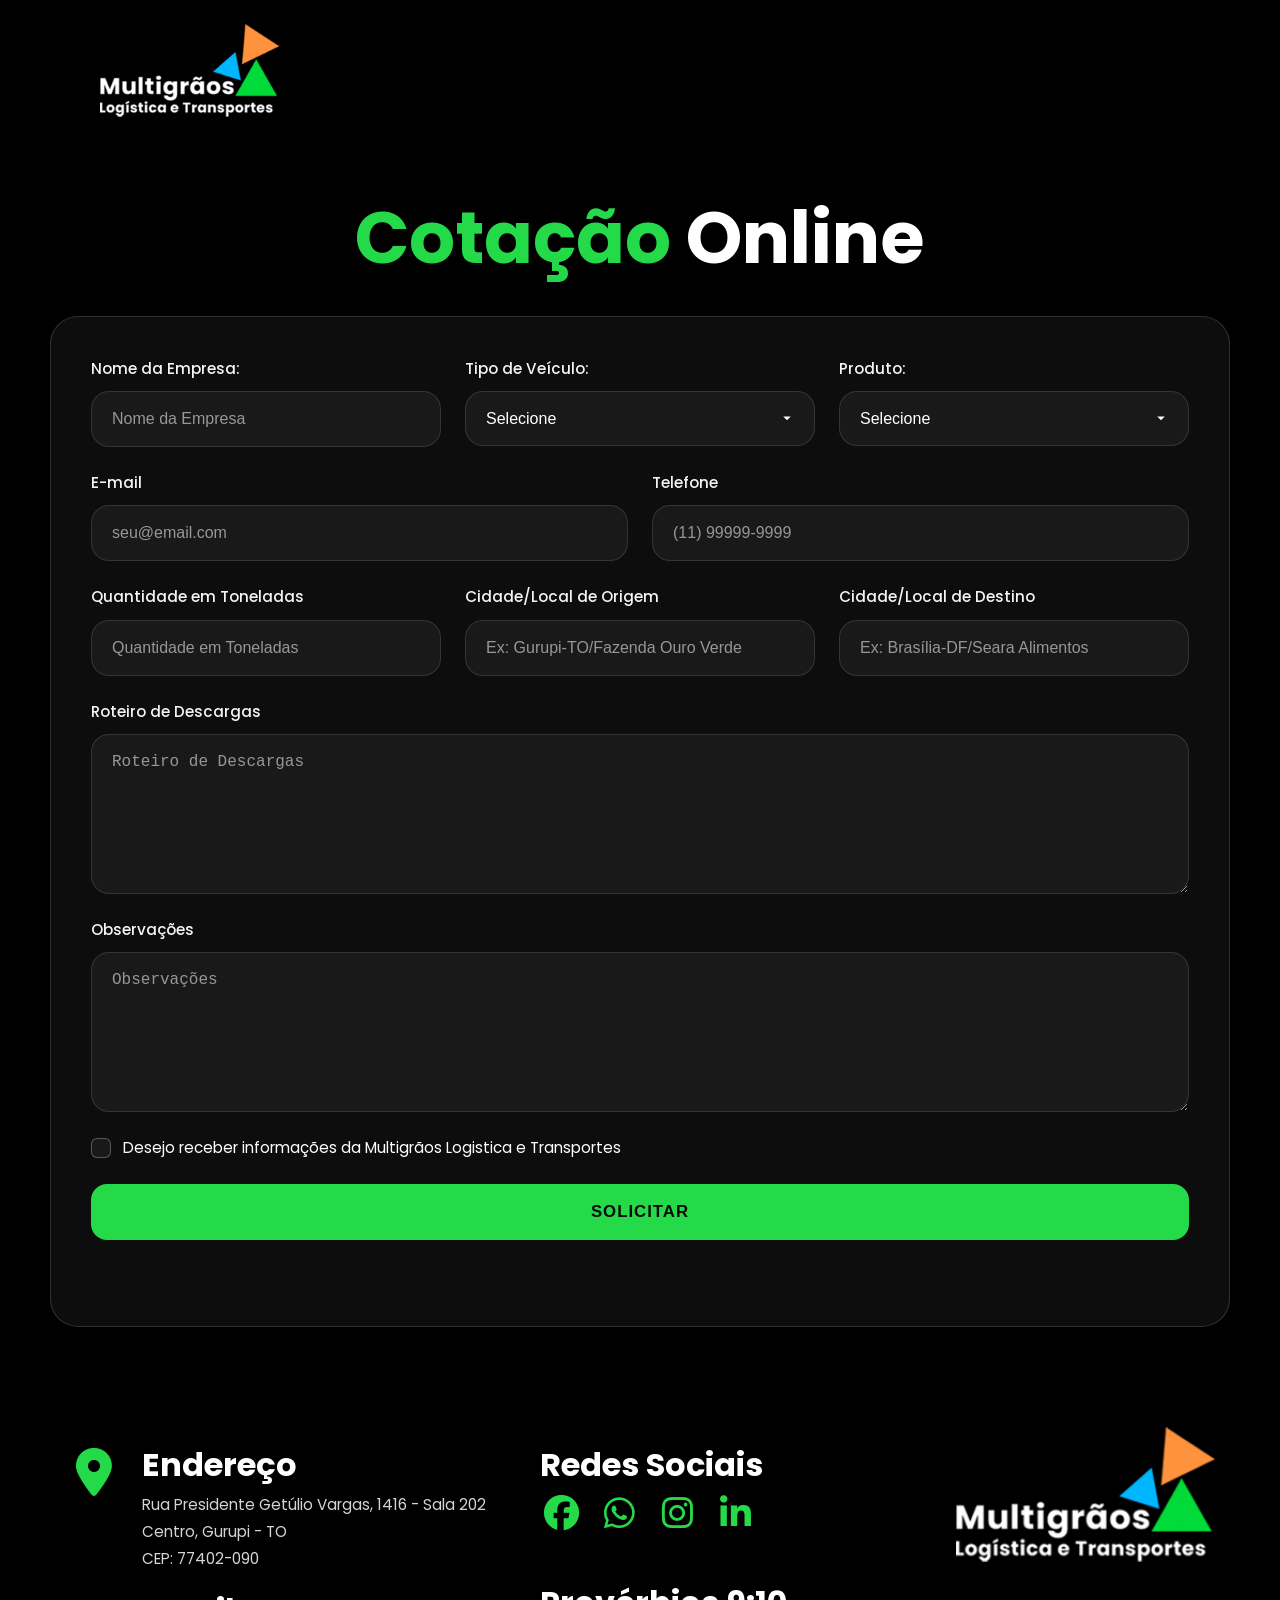
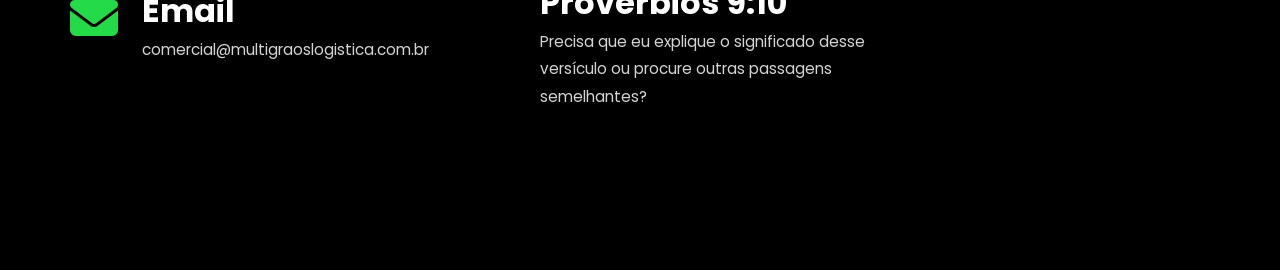
<file: cotacao-online.html>
<!DOCTYPE html>
<html lang="pt-BR">
<head>
    <meta charset="UTF-8">
    <meta name="viewport" content="width=device-width, initial-scale=1.0">
    <link rel="stylesheet" href="style.css">
    <link href="https://fonts.googleapis.com/css2?family=Poppins:wght@300;400;500;600;700;800&display=swap" rel="stylesheet">
    <link href="https://fonts.googleapis.com/css2?family=Montserrat:wght@300;400;500;600;700;800;900&display=swap" rel="stylesheet">
    <link rel="stylesheet" href="https://cdnjs.cloudflare.com/ajax/libs/font-awesome/6.4.0/css/all.min.css">
    <script src="script.js" defer></script>
    <title>Multigrãos - Logística e Transportes</title>
</head>
<body class="cotacao-page">
    <a href="index.html" class="cotacao-logo-link" aria-label="Voltar à página inicial">
        <img src="assets/log-multigraos.png" alt="Logo Multigrãos">
    </a>
    <main class="cotacao-container">
        <section class="cotacao-header">
            <h1><span>Cotação</span> Online</h1>
        </section>

        <form id="cotacao-form" class="cotacao-form" action="#" method="POST" novalidate>
            <div class="form-row three-cols">
                <div class="form-field">
                    <label for="empresa">Nome da Empresa:</label>
                    <input type="text" id="empresa" name="empresa" placeholder="Nome da Empresa">
                </div>

                <div class="form-field">
                    <label for="veiculo">Tipo de Veículo:</label>
                    <select id="veiculo" name="veiculo" required>
                        <option value="">Selecione</option>
                        <option value="graneleiro">Graneleiro</option>
                        <option value="cacamba">Caçamba</option>
                        <option value="tanque-carbono">Tanque Carbono</option>
                        <option value="tanque-inox">Tanque Inox</option>
                        <option value="prancha">Prancha</option>
                    </select>
                </div>

                <div class="form-field">
                    <label for="produto">Produto:</label>
                    <select id="produto" name="produto" required>
                        <option value="">Selecione</option>
                        <option value="soja">Soja</option>
                        <option value="farelo-de-soja">Farelo de Soja</option>
                        <option value="sorgo">Sorgo</option>
                        <option value="soja-desativada">Soja Desativada</option>
                        <option value="oleo-demogado">Óleo Demogado</option>
                        <option value="milho">Milho</option>
                        <option value="calcario">Cálcario</option>
                        <option value="ferlizantes">Ferlizantes</option>
                    </select>
                </div>
            </div>

            <div class="form-row two-cols">
                <div class="form-field">
                    <label for="email">E-mail</label>
                    <input type="email" id="email" name="email" placeholder="seu@email.com">
                </div>

                <div class="form-field">
                    <label for="telefone">Telefone</label>
                    <input type="tel" id="telefone" name="telefone" placeholder="(11) 99999-9999">
                </div>
            </div>

            <div class="form-row three-cols">
                <div class="form-field">
                    <label for="quantidade">Quantidade em Toneladas</label>
                    <input type="text" id="quantidade" name="quantidade" placeholder="Quantidade em Toneladas">
                </div>

                <div class="form-field">
                    <label for="origem">Cidade/Local de Origem</label>
                    <input type="text" id="origem" name="origem" placeholder="Ex: Gurupi-TO/Fazenda Ouro Verde">
                </div>

                <div class="form-field">
                    <label for="destino">Cidade/Local de Destino</label>
                    <input type="text" id="destino" name="destino" placeholder="Ex: Brasília-DF/Seara Alimentos">
                </div>
            </div>

            <div class="form-row">
                <div class="form-field full-width">
                    <label for="roteiro">Roteiro de Descargas</label>
                    <textarea id="roteiro" name="roteiro" placeholder="Roteiro de Descargas"></textarea>
                </div>
            </div>

            <div class="form-row">
                <div class="form-field full-width">
                    <label for="observacoes">Observações</label>
                    <textarea id="observacoes" name="observacoes" placeholder="Observações"></textarea>
                </div>
            </div>

            <div class="form-row checkbox-row">
                <label class="checkbox-field">
                    <input type="checkbox" id="newsletter" name="newsletter">
                    <span class="checkbox-custom"></span>
                    Desejo receber informações da Multigrãos Logistica e Transportes
                </label>
            </div>

            <button type="submit" class="cotacao-submit">SOLICITAR</button>
            <p id="cotacao-feedback" class="cotacao-feedback" aria-live="polite"></p>
        </form>
    </main>

    <footer class="site-footer">
        <div class="footer-grid">
            <div class="footer-column footer-contact">
                <div class="footer-item">
                    <div class="footer-icon"><i class="fa-solid fa-location-dot"></i></div>
                    <div>
                        <h3>Endereço</h3>
                        <p>Rua Presidente Getúlio Vargas, 1416 - Sala 202<br>Centro, Gurupi - TO<br>CEP: 77402-090</p>
                    </div>
                </div>
                <div class="footer-item">
                    <div class="footer-icon"><i class="fas fa-envelope"></i></div>
                    <div>
                        <h3>Email</h3>
                        <p>comercial@multigraoslogistica.com.br</p>
                    </div>
                </div>
            </div>

            <div class="footer-column footer-social">
                <h3>Redes Sociais</h3>
                <div class="footer-social-links">
                    <a href="#" aria-label="Facebook"><i class="fa-brands fa-facebook"></i></a>
                    <a href="#" aria-label="WhatsApp"><i class="fa-brands fa-whatsapp"></i></a>
                    <a href="#" aria-label="Instagram"><i class="fa-brands fa-instagram"></i></a>
                    <a href="#" aria-label="LinkedIn"><i class="fa-brands fa-linkedin-in"></i></a>
                </div>
                <div class="footer-bible">
                    <h3>Provérbios 9:10</h3>
                    <p>Precisa que eu explique o significado desse versículo ou procure outras passagens semelhantes?</p>
                </div>
            </div>

            <div class="footer-column footer-brand">
                <img src="assets/log-multigraos.png" alt="Logo Multigrãos" class="footer-logo">
            </div>
        </div>
    </footer>
</body>
</html>
</file>
<file: style.css>
/* ============================================
   VARIÁVEIS CSS
   ============================================ */
:root {
    --color-primary: #25da49;
    --color-primary-dark: #1cbd3c;
    --color-secondary: #1a237e;
    --color-dark: #0d1b2a;
    --color-light: #ffffff;
    --color-gray: #f5f5f5;
    --color-text: #333333;
    --transition: all 0.3s ease;
    --font-sans: 'Poppins', sans-serif;
    --font-montserrat: 'Montserrat', sans-serif;
    --shadow: 0 10px 40px rgba(0, 0, 0, 0.2);
}

/* ============================================
   RESET E ESTILOS GLOBAIS
   ============================================ */
* {
    margin: 0;
    padding: 0;
    box-sizing: border-box;
}

html {
    scroll-behavior: smooth;
}

body {
    font-family: var(--font-sans);
    color: var(--color-text);
    line-height: 1.6;
    overflow-x: hidden;
    background: #000000;
}

/* ============================================
   NAVBAR FIXA E CENTRALIZADA
   ============================================ */
.navbar {
    position: fixed;
    top: 0;
    width: 100%;
    height: 70px;
    background: rgba(0, 0, 0, 0.8);
    backdrop-filter: blur(10px);
    z-index: 1000;
    box-shadow: 0 2px 20px rgba(0, 0, 0, 0.3);
    display: flex;
    justify-content: center;
    align-items: center;
}

.navbar-container {
    max-width: 1200px;
    width: 100%;
    display: flex;
    justify-content: center;
    align-items: center;
    padding: 0 40px;
}

/* Menu de Navegação Centralizado */
.nav-menu {
    display: flex;
    list-style: none;
    gap: 50px;
    align-items: center;
    justify-content: center;
}

.nav-link {
    color: #ffffff;
    text-decoration: none;
    font-weight: 500;
    font-size: 14px;
    letter-spacing: 0.5px;
    position: relative;
    transition: var(--transition);
    text-transform: uppercase;
}

.nav-link::after {
    content: '';
    position: absolute;
    bottom: -5px;
    left: 0;
    width: 0;
    height: 2px;
    background: var(--color-primary);
    transition: var(--transition);
}

.nav-link:hover::after,
.nav-link.active::after {
    width: 100%;
}

/* Hamburger Menu */
.hamburger {
    display: none;
    flex-direction: column;
    cursor: pointer;
    gap: 6px;
    position: absolute;
    top: 50%;
    left: 30px;
    transform: translateY(-50%);
    z-index: 1002;
}

.hamburger span {
    width: 25px;
    height: 3px;
    background: #ffffff;
    border-radius: 3px;
    transition: var(--transition);
}

.hamburger.active span:nth-child(1) {
    transform: rotate(45deg) translate(10px, 10px);
}

.hamburger.active span:nth-child(2) {
    opacity: 0;
}

.hamburger.active span:nth-child(3) {
    transform: rotate(-45deg) translate(7px, -7px);
}

/* ============================================
   ÍCONES DE REDES SOCIAIS (lado direito)
   ============================================ */
.social-icons {
    position: absolute;
    right: 30px;
    top: 60%;
    transform: translateY(-50%);
    display: flex;
    flex-direction: column;
    gap: 15px;
    z-index: 500;
    scale: 1.6;
}

.social-icons a {
    width: 90px;
    height: 50px;
    align-items: center;
    justify-content: center;
    color: var(--color-light);
    transition: var(--transition);
    font-size: 18px;
}

.social-icons a:hover {
    color: var(--color-primary);
    transform: translateY(-5px);
    text-shadow: 0 0px 9px rgb(0, 200, 83);
}

/* ============================================
   HERO SECTION (100vh)
   ============================================ */
.hero {
    position: relative;
    width: 100%;
    height: 100vh;
    display: flex;
    align-items: center;
    justify-content: flex-start;
    overflow: hidden;
}

/* Background com Imagem Local */
.hero-bg {
    position: absolute;
    top: 0;
    left: 0;
    width: 100%;
    height: 90%;
    background: url('assets/img-principal.jpg') center/cover no-repeat;
    
}

/* Overlay Gradiente (Preto → Transparente de baixo para cima) */
.hero-overlay {
    position: absolute;
    top: 0;
    left: 0;
    width: 100%;
    height: 100%;
    background: linear-gradient(0deg, rgb(00, 00, 00)10%, rgba(0, 0, 0, 0));
    z-index: 2;
}

/* Conteúdo da Hero - Alinhado à Esquerda */
.hero-content {
    position: relative;
    z-index: 3;
    max-width: 1200px;
    margin: 0 auto;
    padding: 0 40px;
    width: 100%;
    display: flex;
    flex-direction: column;
    align-items: flex-start;
    justify-content: center;
    height: 100%;
    gap: 20px;
}

/* Logo Principal da Hero */
.hero-logo {
    width: 220px;
    max-width: 90%;
    height: auto;
    margin-bottom: 20px;
    animation: fadeInUp 0.8s ease 0.2s both;
}

/* Headline Principal */
.headline {
    font-size: 60px;
    font-weight: 800;
    color: #ffffff;
    line-height: 1.2;
    letter-spacing: -2px;
    max-width: 1000px;
    animation: fadeInUp 0.8s ease 0.4s both;
    margin-top: 20px;
}

/* Linha de Destaque em Verde */
.headline strong {
    font-size: 60px;
    font-weight: 700;
    color: var(--color-primary);
    line-height: 1.2;
    max-width: 600px;
    animation: fadeInUp 0.8s ease 0.6s both;
}

/* Parágrafo Institucional */
.hero-description {
    font-family: var(--font-montserrat);
    font-size: 18px;
    color: rgba(255, 255, 255, 0.85);
    line-height: 1.8;
    max-width: 630px;
    font-weight: 300;
    animation: fadeInUp 0.8s ease 0.8s both;
}

/* Botão CTA */
.cta-button {
    padding: 16px 50px;
    margin-top: 20px;
    background: var(--color-primary);
    color: #ffffff;
    border: none;
    border-radius: 100px;
    font-size: 18px;
    font-weight: 500;
    cursor: pointer;
    text-transform: uppercase;
    letter-spacing: 1px;
    transition: var(--transition);
    font-family: var(--font-sans);
    box-shadow: 0 10px 30px rgba(0, 200, 83, 0.2);
    animation: fadeInUp 0.8s ease 1s both;
}

.cta-button a {
    color: inherit;
    text-decoration: none;
}
.cta-button:hover {
    background: var(--color-primary);
    transform: translateY(-3px);
    box-shadow: 0 0 30px rgba(0, 200, 83, 0.6), 0 15px 40px rgba(0, 200, 83, 0.3);
}

/* Scroll Indicator */
.scroll-indicator {
    position: absolute;
    bottom: 40px;
    left: 50%;
    transform: translateX(-50%);
    display: flex;
    flex-direction: column;
    align-items: center;
    gap: 10px;
    color: rgba(255, 255, 255, 0.6);
    z-index: 3;
    animation: bounce 2s infinite;
}

.scroll-indicator span {
    font-size: 12px;
    text-transform: uppercase;
    letter-spacing: 1px;
    font-weight: 600;
}

.scroll-indicator i {
    font-size: 16px;
}

/* ============================================
   SEÇÃO QUEM SOMOS
   ============================================ */

.about {
    background-color: black;
    padding: 100px 40px;
    position: relative;
    overflow: hidden;
}

#gradient {
    position: absolute;
    top: 100px;
    left: -110px;

    width: 500px;
    height: 500px;
    
    background: radial-gradient(
    circle,
    rgba(37, 218, 73, 0.35) 0%,
    rgba(37, 218, 73, 0.15) 50%,
    transparent 70%);
    filter: blur(80px); /* ESSENCIAL pro efeito suave */
    z-index: 0;
}

/* Container Principal com Duas Colunas */
.about-container {
    max-width: 1400px;
    margin: 0 auto 80px;
    display: grid;
    grid-template-columns: 1fr 1fr;
    gap: 80px;
    align-items: center;
    animation: fadeInUp 1s ease;
}

/* Coluna Esquerda - Título */
.about-left {
    display: flex;
    align-items: flex-start;
}

.about-title {
    font-size: 8.5em;
    font-weight: 700;
    color: #ffffff;
    line-height: 1.2;
    letter-spacing: -1px;
    white-space: pre-line;
    margin-top: -30%;
}

.about-highlight {
    color: var(--color-primary);
    
}

/* Coluna Direita - Texto */
.about-right {
    display: flex;
    flex-direction: column;
    gap: 24px;
}

.about-text {
    font-size: 16px;
    color: #aaa;
    line-height: 1.8;
    text-align: left;
    animation: fadeInUp 1s ease 0.2s both;
}

.about-text:last-child {
    animation: fadeInUp 1s ease 0.4s both;
}

/* ============================================
   CARDS - MISSÃO, VISÃO, VALORES
   ============================================ */

.about-cards {
    grid-template-columns: repeat(3, 1fr);
    display: grid;
    gap: 30px;
    max-width: 1400px;
    margin: 200px auto;
}

.card {
    background: linear-gradient(135deg, #151515 0%, #1a1a1a 100%);
    border-radius: 16px;
    padding: 40px;
    text-align: center;
    border: 1px solid rgba(0, 200, 83, 0.1);
    box-shadow: 0 10px 40px rgba(0, 0, 0, 0.3);
    transition: var(--transition);
    animation: fadeInUp 1s ease both;
    position: relative;
    overflow: hidden;
}

.card:nth-child(1) {
    animation-delay: 0s;
}

.card:nth-child(2) {
    animation-delay: 0.2s;
}

.card:nth-child(3) {
    animation-delay: 0.4s;
}

/* Pseudo-elemento para brilho ao hover */
.card::before {
    content: '';
    position: absolute;
    top: -50%;
    right: -50%;
    width: 200%;
    height: 200%;
    background: radial-gradient(circle, rgba(0, 200, 83, 0.1) 0%, transparent 70%);
    opacity: 0;
    transition: opacity 0.3s ease;
}

.card:hover {
    transform: translateY(-10px);
    border-color: rgba(0, 200, 83, 0.3);
    box-shadow: 0 20px 60px rgba(0, 200, 83, 0.2), 0 0 40px rgba(0, 200, 83, 0.1);
}

.card:hover::before {
    opacity: 1;
}

/* Ícone do Card */
.card-icon {
    width: 80px;
    height: 80px;
    margin: 0 auto 25px;
    display: flex;
    align-items: center;
    justify-content: center;
    background: rgba(0, 200, 83, 0.1);
    border-radius: 50%;
    border: 2px solid var(--color-primary);
    font-size: 36px;
    color: var(--color-primary);
    transition: var(--transition);
}

.card:hover .card-icon {
    background: var(--color-primary);
    color: #ffffff;
    box-shadow: 0 0 30px rgba(0, 200, 83, 0.4);
}

/* Título do Card */
.card-title {
    font-size: 24px;
    font-weight: 700;
    color: #ffffff;
    margin-bottom: 16px;
}

/* Texto do Card */
.card-text {
    font-size: 15px;
    color: #aaa;
    line-height: 1.7;
    text-align: center;
}

/* Valores com destaque em bold */
.card-values strong {
    color: var(--color-primary);
    font-weight: 700;
}

.card-values {
    text-align: center;
}

/* ============================================
   SEÇÃO ONDE ATUAMOS
   ============================================ */

.where {
    position: relative;
    background: #000000;
    padding: 100px 40px;
    overflow: hidden;
    z-index: 1;
}


/* Gradiente Decorativo Verde */
#gradient-2 {
    position: absolute;
    top: 50%;
    right: -15%;
    transform: translateY(-50%);
    
    width: clamp(900px, 90vw, 900px);
    height: clamp(900px, 90vw, 900px);

    background: radial-gradient(
        circle,
        rgba(37, 218, 73, 0.35) 0%,
        rgba(37, 218, 73, 0.15) 40%,
        transparent 70%
    );

    filter: blur(100px);
    z-index: 0;
    pointer-events: none;
}

/* Container com Layout Dividido */
.where-container {
    max-width: 1400px;
    margin: 0 auto;
    display: grid;
    grid-template-columns: 1fr 1fr;
    gap: 60px;
    align-items: center;
    position: relative;
    z-index: 2;
}

/* Lado Esquerdo - Mapa */
.where-left {
    display: flex;
    align-items: center;
    justify-content: center;
}

.where-map {
    width: 100%;
    max-width: 100%;
    height: auto;
    animation: fadeInScale 1s ease 0.3s both;
    transition: var(--transition);
}

.where-map:hover {
    transform: scale(1.05);
}

/* Lado Direito - Conteúdo */
.where-right {
    display: flex;
    flex-direction: column;
    gap: 20px;
    animation: fadeInUp 1s ease 0.5s both;
}

/* Título */
.where-title {
    font-size: 7em;
    font-weight: 700;
    color: #ffffff;
    line-height: 1.2;
    letter-spacing: -1px;
    white-space: pre-line;
    margin-top: -30%;
}

.where-highlight {
    color: #25da49;
}

/* Texto Principal */
.where-text {
    font-size: 16px;
    color: #cccccc;
    line-height: 1.8;
    font-weight: 300;
}

.where-text strong {
    color: #ffffff;
    font-weight: 600;
}

/* Lista de Regiões */
.where-regions {
    list-style: none;
    display: flex;
    flex-direction: column;
    gap: 12px;
    margin-top: 15px;
}

.where-regions li {
    font-size: 15px;
    color: #cccccc;
    display: flex;
    align-items: center;
    gap: 12px;
    transition: var(--transition);
}

.where-regions i {
    color: #25da49;
    font-size: 18px;
}

.where-regions li:hover {
    color: #ffffff;
    transform: translateX(10px);
}

/* ============================================
   SEÇÃO SEGURANÇA
   ============================================ */

.security {
    position: relative;
    background: #000000;
    padding: 60px 40px;
    overflow: hidden;
    display: flex;
    justify-content: center;
    height: 100%;
}

/* Imagem de Fundo com Máscara de Gradiente */
.security-bg {
    position: absolute;
    top: 0;
    left: 0;
    width: 100%;
    height: 100%;
    background: url('assets/img-secundaria.jpg') center/cover no-repeat;
    opacity: 0.10;
    z-index: 0;
    mask-image: linear-gradient(to bottom, transparent, black 20%, black 80%, transparent);
    -webkit-mask-image: linear-gradient(to bottom, transparent, black 20%, black 80%, transparent);
}

/* Container da Seção Segurança - Layout Customizado */
.security-container {
    position: relative;
    z-index: 1;
    max-width: 1400px;
    width: 100%;
    display: flex;
    flex-direction: column;
    gap: 30px;
}

/* Título da Seção - Lado Esquerdo */
.security-title {
    font-family: var(--font-sans);
    font-size: 7em;
    font-weight: 800;
    color: #ffffff;
    text-align: left;
    letter-spacing: -1px;
    animation: fadeInDown 0.8s ease both;
    width: 100%;
}

/* Grid de Cards - Lado a Lado com Desalinhamento */
.security-cards {
    display: grid;
    grid-template-columns: 1fr 1fr;
    gap: 40px;
    align-items: center;
    margin-left: 10%;
}

/* Primeiro Card - Normal */
.security-card-1:nth-child(1) {
    animation: fadeInUp 0.8s ease 0.2s both;
}

/* Segundo Card - Posicionado Mais Acima */
.security-card-2:nth-child(2) {
    animation: fadeInUp 0.8s ease 0.4s both;
}

/* Estilo dos Cards com Glassmorphism */
.security-card-1 {
    background: #00c853;
    width: 80%;
    border-radius: 24px;
    padding: 50px;
    backdrop-filter: blur(10px);
    border: 1px solid rgba(255, 255, 255, 0.15);
    box-shadow: 0 10px 40px rgba(0, 200, 83, 0.5), 0 0 50px rgba(0, 200, 83, 0.3);
}

.security-card-2 {
    margin-top: 25%;
    background: #00c853;
    width: 80%;
    border-radius: 24px;
    padding: 50px;
    backdrop-filter: blur(10px);
    border: 1px solid rgba(255, 255, 255, 0.15);
    box-shadow: 0 10px 40px rgba(0, 200, 83, 0.5), 0 0 50px rgba(0, 200, 83, 0.3);
}


/* Texto dos Cards */
.security-card-text-1 {
    font-family: var(--font-montserrat);
    font-size: 20px;
    font-weight: 400;
    color: #ffffff;
    line-height: 1.8;
    text-align: justify;
}

.security-card-text-2 {
    font-family: var(--font-montserrat);
    font-size: 17px;
    font-weight: 400;
    color: #ffffff;
    line-height: 1.8;
    text-align: justify;
}

/* ============================================
   SEÇÃO TRANSPORTES
   ============================================ */

.transportes {
    background: black;
    padding: 100px 40px;
    color: #ffffff;
}

.transportes-inner {
    max-width: 1300px;
    margin: 0 auto;
    display: grid;
    grid-template-columns: 1.1fr 0.9fr;
    gap: 36px;
    align-items: center;
}

.transportes .carousel {
    position: relative;
    min-height: 660px;
    display: flex;
    flex-direction: column;
    align-items: center;
    justify-content: center;
    gap: 18px;
    padding: 24px;
    overflow: hidden;
}

.transportes .carousel img {
    width: 100%;
    max-width: 320px;
    border-radius: 24px;
    transition:
    transform 0.8s cubic-bezier(0.22, 1, 0.36, 1),
    opacity 0.8s ease,
    border-color 0.8s ease,
    box-shadow 0.8s ease;
    cursor: pointer;
    display: block;
    border: 3px solid transparent;
    object-fit: cover;
}

.transportes .carousel img.active {
    transform: scale(1.1);
    opacity: 1;
    border-color: #26da4b;
    box-shadow: 0 28px 60px rgba(0, 200, 83, 0.24);
    z-index: 2;
}

.transportes .carousel img.side {
    transform: scale(0.5);
    opacity: 0.5;
}


.transportes .content {
    display: flex;
    flex-direction: column;
    gap: 24px;
    min-height: 420px;
    justify-content: center;
    margin-left: 10%;
}

.transportes .content h1 {
    margin: 0;
    color: #26da4b;
    font-size: 1rem;
    font-size: 7em;
    text-transform: uppercase;
}

.transportes .content h3 {
    margin: 0;
    font-size: 3rem;
    line-height: 1.05;
    color: #ffffff;
}

.transportes .content p {
    margin: 0;
    color: #d2d6db;
    font-size: 1rem;
    line-height: 1.9;
}

#title,
#description {
    transition: opacity 0.8s ease, transform 0.8s ease;
}


/* ============================================
   SEÇÃO FALE CONOSCO
   ============================================ */

.fale-conosco {
    background: #000000;
    padding: 100px 40px;
    color: #ffffff;
    animation: fadeInUp 0.9s ease both;
}

.fale-conosco-inner {
    max-width: 1300px;
    margin: 0 auto;
    display: grid;
    grid-template-columns: 1.05fr 0.95fr;
    gap: 40px;
    align-items: stretch;
}

.fale-conosco-copy {
    display: flex;
    flex-direction: column;
    gap: 28px;
}


.fale-conosco-copy h2 {
    margin: 0;
    font-size: 4.4rem;
    line-height: 1.02;
    letter-spacing: -1px;
    color: #26da4b;
}

.fale-conosco-description {
    font-size: 1.05rem;
    line-height: 1.9;
    color: #c9c9c9;
    max-width: 640px;
}

.fale-conosco-details {
    display: grid;
    gap: 20px;
}

.detail-item {
    display: flex;
    align-items: flex-start;
    gap: 18px;
    background: rgba(255, 255, 255, 0.03);
    border: 1px solid rgba(38, 218, 75, 0.18);
    border-radius: 18px;
    padding: 22px;
}

.detail-item i {
    font-size: 20px;
    color: #26da4b;
    margin-top: 4px;
}

.detail-item div {
    display: flex;
    flex-direction: column;
    gap: 6px;
}

.detail-item strong {
    font-size: 0.95rem;
    color: #ffffff;
}

.detail-item span {
    font-size: 0.95rem;
    color: #c9c9c9;
}

.fale-conosco-form {
    background: rgba(255, 255, 255, 0.03);
    border: 1px solid rgba(255, 255, 255, 0.08);
    border-radius: 28px;
    padding: 36px;
    display: flex;
    flex-direction: column;
    gap: 22px;
    box-shadow: 0 30px 80px rgba(0, 0, 0, 0.35);
}

.fale-conosco-form label {
    font-size: 0.95rem;
    color: #b8b8b8;
    margin: 10px 0px;
    display: block;
}

.fale-conosco-form input,
.fale-conosco-form textarea {
    width: 100%;
    background: rgba(255, 255, 255, 0.04);
    border: 1px solid rgba(255, 255, 255, 0.12);
    border-radius: 16px;
    color: #ffffff;
    padding: 18px 20px;
    font-size: 1rem;
    outline: none;
    transition: border-color 0.3s ease, box-shadow 0.3s ease, background 0.3s ease;
}

.fale-conosco-form input:focus,
.fale-conosco-form textarea:focus {
    border-color: #26da4b;
    box-shadow: 0 0 30px rgba(38, 218, 75, 0.18);
    background: rgba(255, 255, 255, 0.06);
}

.fale-conosco-form textarea {
    resize: vertical;
    min-height: 180px;
}

.contact-submit {
    margin-top: 10px;
    border: none;
    background: #26da4b;
    color: white;
    font-weight: 700;
    padding: 18px 24px;
    border-radius: 16px;
    cursor: pointer;
    transition: transform 0.25s ease, box-shadow 0.25s ease, background 0.25s ease;
    box-shadow: 0 12px 40px rgba(38, 218, 75, 0.22);
}

.contact-submit:hover {
    transform: translateY(-2px);
    background: #1eb83b;
    box-shadow: 0 0 50px rgba(38, 218, 75, 0.32);
}

.contact-feedback {
    margin-top: 10px;
    min-height: 24px;
    font-size: 0.95rem;
}

.contact-feedback.success {
    color: #7ef08b;
}

.contact-feedback.error {
    color: #ff6b6b;
}

/* ============================================
   SEÇÃO NOSSOS CLIENTES
   ============================================ */

.clientes {
    background: #000000;
    padding: 100px 40px;
    color: #ffffff;
}

.clientes-title {
    font-size: 7em;
    font-weight: 700;
    color: #ffffff;
    line-height: 1.2;
    letter-spacing: -1px;
    text-align: center;
    margin-bottom: 60px;
}

.clientes-title span{
    color: var(--color-primary);
}

.clientes-logos{
    display: flex;
    flex-wrap: wrap;
    gap: 40px;
    justify-content: center;
    align-items: center;
}

.clientes-logos img {
    width: 300px;
    height: auto;
    transition: var(--transition);
}

.clientes-logos img:hover {
    transform: scale(1.05);
}

/* ============================================
   RODAPÉ
   ============================================ */

.site-footer {
    background: #000000;
    color: #ffffff;
    padding: 100px 40px;
}

.footer-grid {
    max-width: 1400px;
    margin: 0 auto;
    display: grid;
    grid-template-columns: 1.3fr 1fr 0.9fr;
    gap: 40px;
    align-items: start;
}

.footer-column {
    display: flex;
    flex-direction: column;
}

.footer-contact .footer-item {
    display: flex;
    gap: 18px;
    align-items: flex-start;
}

.footer-icon {
    width: 60px;
    height: 90px;
    color: var(--color-primary);
    display: grid;
    place-items: center;
    font-size: 3em;
    flex-shrink: 0;
}

.footer-contact h3,
.footer-social h3,
.footer-bible h3 {
    font-size: 2rem;
    margin-top: 12px;
    color: #ffffff;
}

.footer-contact p,
.footer-bible p,
.footer-brand p {
    color: #d4d4d4;
    line-height: 1.8;
    font-size: 0.95rem;
    margin: 0;
}

.footer-social-links {
    display: flex;
    flex-wrap: wrap;
    gap: 14px;
    margin-bottom: 10px;
}

.footer-social-links a {
    width: 44px;
    height: 44px;
    display: grid;
    place-items: center;
    color: var(--color-primary);
    transition: var(--transition);
    text-decoration: none;
    font-size: 2.2em;
}

.footer-social-links a:hover {
    text-shadow: 0 0 20px rgba(16, 228, 58, 0.623);
    transform: translateY(-3px);
}

.footer-brand {
    align-items: flex-end;
    text-align: right;
}

.footer-logo {
    width: 260px;
    max-width: 100%;
    height: auto;
    margin-bottom: 18px;
}

.footer-bible {
    margin-top: 20px;
}


/* ============================================
   COTAÇÃO ONLINE
   ============================================ */

.cotacao-page {
    position: relative;
    background: #000000;
    min-height: 100vh;
    padding: 80px 24px 60px;
    color: #ffffff;
}

.cotacao-logo-link {
    position: absolute;
    top: 24px;
    left: 100px;
    display: inline-block;
    width: 180px;
    z-index: 10;
}

.cotacao-logo-link img {
    width: 100%;
    height: auto;
    display: block;
}

.cotacao-container {
    max-width: 1180px;
    margin: 0 auto;
    padding-top: 120px;
    width: 100%;
}

.cotacao-header {
    display: flex;
    align-items: center;
    justify-content: center;
    margin-bottom: 40px;
    text-align: center;
    gap: 12px;
}

.cotacao-header h1 {
    font-size: 4.5rem;
    line-height: 1.05;
    color: #ffffff;
    max-width: 100%;
}

.cotacao-header h1 span {
    color: var(--color-primary);
}

.cotacao-form {
    background: rgba(255, 255, 255, 0.05);
    border: 1px solid rgba(255, 255, 255, 0.15);
    border-radius: 28px;
    padding: 40px;
    box-shadow: 0 30px 80px rgba(0, 0, 0, 0.45);
    backdrop-filter: blur(24px);
}

.form-row {
    display: grid;
    gap: 24px;
    margin-bottom: 24px;
}

.form-row.two-cols {
    grid-template-columns: repeat(2, minmax(0, 1fr));
}

.form-row.three-cols {
    grid-template-columns: repeat(3, minmax(0, 1fr));
}

.form-field {
    display: flex;
    flex-direction: column;
    gap: 10px;
}

.form-field option {
    color: black;
}

.form-field label {
    color: #f4f4f4;
    font-size: 0.95rem;
    font-weight: 500;
}

.form-field input,
.form-field select,
.form-field textarea {
    width: 100%;
    padding: 18px 20px;
    border-radius: 18px;
    border: 1px solid rgba(255, 255, 255, 0.12);
    background: rgba(255, 255, 255, 0.05);
    color: #ffffff;
    font-size: 1rem;
    outline: none;
    transition: var(--transition);
}

.form-field input::placeholder,
.form-field textarea::placeholder {
    color: rgba(255, 255, 255, 0.55);
}

.form-field select {
    appearance: none;
    -webkit-appearance: none;
    -moz-appearance: none;
    background-image: url("data:image/svg+xml,%3Csvg xmlns='http://www.w3.org/2000/svg' viewBox='0 0 24 24'%3E%3Cpath fill='%23ffffff' d='M7 10l5 5 5-5z'/%3E%3C/svg%3E");
    background-repeat: no-repeat;
    background-position: right 18px center;
    background-size: 18px;
}

.form-field input:focus,
.form-field select:focus,
.form-field textarea:focus {
    border-color: var(--color-primary);
   
}

.form-field textarea {
    min-height: 160px;
    resize: vertical;
}

.full-width {
    grid-column: 1 / -1;
}

.checkbox-row {
    display: flex;
    justify-content: flex-start;
}

.checkbox-field {
    display: inline-flex;
    align-items: center;
    gap: 12px;
    color: #ffffff;
    font-size: 0.95rem;
    cursor: pointer;
    position: relative;
}

.checkbox-field input {
    position: absolute;
    opacity: 0;
    width: 0;
    height: 0;
}

.checkbox-custom {
    width: 20px;
    height: 20px;
    border: 1px solid rgba(255, 255, 255, 0.28);
    border-radius: 6px;
    display: inline-grid;
    place-items: center;
    background: rgba(255, 255, 255, 0.05);
    transition: var(--transition);
}

.checkbox-custom::after {
    content: '';
    width: 10px;
    height: 10px;
    transform: scale(0);
    background: var(--color-primary);
    clip-path: polygon(14% 44%, 0 65%, 50% 100%, 100% 20%, 82% 0, 43% 62%);
    transition: var(--transition);
}

.checkbox-field input:checked + .checkbox-custom::after {
    transform: scale(1);
}

.cotacao-submit {
    width: 100%;
    padding: 18px 0;
    border: none;
    border-radius: 16px;
    font-size: 1.05rem;
    font-weight: 700;
    letter-spacing: 1px;
    background: var(--color-primary);
    color: #0a0a0a;
    cursor: pointer;
    transition: var(--transition);
    text-transform: uppercase;
}

.cotacao-submit:hover {
    background: #1fbd36;
    transform: translateY(-2px);
    box-shadow: 0 18px 40px rgba(37, 218, 73, 0.2);
}

.cotacao-feedback {
    margin-top: 22px;
    font-size: 0.95rem;
    color: #b5ffb3;
    min-height: 24px;
}


@media (max-width: 992px) {
    .cotacao-container {
        padding-top: 110px;
    }

    .cotacao-header h1 {
        font-size: 3rem;
    }

    .cotacao-form {
        padding: 32px;
    }

    .form-row.three-cols,
    .form-row.two-cols {
        grid-template-columns: 1fr;
    }

    .cotacao-logo-link {
        left: 24px;
    }
}

@media (max-width: 768px) {
    .cotacao-page {
        padding: 80px 18px 40px;
    }

    .cotacao-logo-link {
        top: 18px;
        left: 18px;
        width: 140px;
    }

    .cotacao-header h1 {
        font-size: 2.5rem;
    }

    .cotacao-form {
        padding: 28px;
    }
}

@media (max-width: 576px) {
    .cotacao-page {
        padding: 60px 14px 30px;
    }

    .cotacao-logo-link {
        width: 120px;
    }

    .cotacao-header h1 {
        font-size: 2rem;
        line-height: 1.1;
    }

    .form-field input,
    .form-field select,
    .form-field textarea {
        padding: 14px 16px;
    }

    .cotacao-submit {
        padding: 16px 0;
    }
}

/* ============================================
   R E S P O S I V  I D A D E 
   ============================================ */

@media (max-width: 1200px) {

    .navbar-container {
        padding: 0 20px;
    }

    .hero-content {
        padding: 0 20px;
    }

    .headline {
        font-size: 48px;
    }

    .headline strong {
        font-size: 48px;
    }

    .about-title,
    .where-title,
    .security-title,
    .clientes-title {
        font-size: clamp(3rem, 5vw, 4.5rem);
        margin-top: 0;
    }

    .about-container,
    .where-container {
        gap: 40px;
    }

    .transportes .content h1 {
        font-size: 4rem;
    }
}

@media (max-width: 992px) {

    /* NAV */
    .nav-menu {
        gap: 20px;
    }

    /* GRID vira coluna */
    .about-container,
    .where-container,
    .transportes-inner,
    .fale-conosco-inner,
    .footer-grid {
        grid-template-columns: 1fr;
        gap: 40px;
    }

    .about-left,
    .where-left {
        justify-content: center;
        text-align: center;
    }

    .about-title,
    .where-title {
        font-size: 2.8rem;
    }

    .hero {
        justify-content: center;
    }


    .hero-content {
        align-items: center;
        text-align: center;
    }

    .headline {
        font-size: 36px;
    }

    .hero-description {
        font-size: 15px;
    }

    .security {
        height: auto;
        padding: 80px 20px;
    }

    .security-cards {
        grid-template-columns: 1fr;
        margin-left: 0;
    }

    .security-card-2 {
        margin-top: 0;
    }

    .transportes .content {
        margin-left: 0;
        text-align: center;
    }

    .social-icons {
        display: none;
    }
}

@media (max-width: 768px) {

    /* NAVBAR */
    .hamburger {
        display: flex;
    }

    .nav-menu {
        position: fixed;
        top: 0;
        left: -100%;
        width: 100%;
        height: 100vh;
        background: #000;
        flex-direction: column;
        justify-content: center;
        align-items: center;
        transition: 0.3s;
        gap: 25px;
    }

    .nav-menu.active {
        left: 0;
    }

    .nav-link {
        font-size: 18px;
    }

    /* HERO */
    .hero {
        height: auto;
        padding: 120px 0 60px;
    }

    .hero-bg{
        background: url('assets/img-principal-mobile.jpg') center/cover no-repeat;
    }

    .hero-content {
        padding: 0 20px;
        display: flex;
        flex-direction: column;
        align-items: flex-start;
        justify-content: center;
    }

    .headline {
        font-size: 26px;
        text-align: left;
    }

    .headline strong {
        font-size: 26px;
    }

    .hero-description {
        font-size: 14px;
        text-align: left;
    }

    .cta-button {
        width: 100%;
    }

    /* ABOUT */
    .about {
        padding: 60px 20px;
    }
    .about-left {
        justify-content: left;
    }

    .about-title {
        font-size: 3.7em;
        text-align: left;
    }

    .about-text {
        font-size: 0.8em;
        line-height: 1.6;
    }

    .about-cards {
        grid-template-columns: 1fr;
        margin: 80px auto;
    }

    #gradient{
        top: 50px;
        width: 300px;
        height: 300px;
    }

    /* WHERE */
    .where {
        padding: 60px 20px;
    }

    .where-title {
        font-size: 3.5em;
    }

    .where-text {
        font-size: 0.8em;
        line-height: 1.6;
    }

    #gradient-2 {
        right: -30%;
        top: 60%;
        width: 300px;
        height: 300px;
        filter: blur(80px);
    }


    /* SECURITY */

    .security-title {
        font-size: 2.5em;
        text-align: center;
    }

    .security-card-1,
    .security-card-2 {
        width: 90%;
        height: 90%;
        padding: 20px 30px;
        margin: 0 auto;
    }

    .security-card-text-1, 
    .security-card-text-2 {
        margin-top: -10px;
        font-size: 0.6em;
    }

    /* TRANSPORTES */
    .transportes {
        padding: 60px 20px;
    }

    .transportes .content h1 {
        font-size: 2.2rem;
    }

    .transportes .content h3 {
        font-size: 1.4rem;
    }

    .transportes-inner {
        grid-template-columns: 0.9fr 1.1fr;
        gap: 20px;
        align-items: center;
    }

    .transportes .carousel {
        min-height: auto;
        padding: 0;
    }

    .transportes .carousel img {
        max-width: 120px;
        border-radius: 50%;
    }

    .transportes .carousel img.active {
        transform: scale(0.8);
        box-shadow: 0 10px 20px rgba(0, 200, 83, 0.24);
    }

    .transportes .carousel img.side {
        transform: scale(0.4);
    }

    .transportes .content {
        margin-left: 0;
        gap: 12px;
    }

    .transportes .content h1 {
        font-size: 1.8rem;
        text-align: left;
    }

    .transportes .content h3 {
        font-size: 1.2rem;
        text-align: left;
    }

    .transportes .content p {
        font-size: 0.6rem;
        line-height: 1.6;
        text-align: left;
    }

    /* CONTATO */

    .fale-conosco {
        width: 100%;
        display: flex;
        justify-content: center;
        padding: 60px 20px; /* IGUAL DOS DOIS LADOS */
        box-sizing: border-box;
    }
    
    .fale-conosco-copy {
        display: flex;
        flex-direction: column;
        align-items: center;
        text-align: center;

        
    }

    .fale-conosco-inner {
        width: 100%;
        max-width: 900px;
        margin: 0 auto;
    }

    .fale-conosco-details .detail-item {
        display: flex;
        flex-direction: column;
        gap: 18px;
        align-items: center;
        width: 100%;
    }

    .fale-conosco-copy h2 {
        font-size: 2rem;
    }

    .fale-conosco-description {
        font-size: 0.8rem;
        line-height: 1.6;
    }

    .fale-conosco-form {
        width: 100%;
        padding: 28px;
    }

    /* CLIENTES */
    .clientes-title {
        font-size: 2.2rem;
    }

    .clientes-logos img {
        width: 140px;
    }

    /* FOOTER */
    .site-footer {
        padding: 60px 20px;
    }

    .footer-brand {
        text-align: center;
        align-items: center;
    }

    .footer-item, .footer-icon {
        font-size: 1.5em;
    }

    .footer-item h3 {
        font-size: 1em;

    }

    .footer-item p {
        font-size: 0.5em;

    }

    .footer-social-links h3 {
        font-size: 1em;
    }

    .footer-social-links a {
        font-size: 1.5em;
    }

    .footer-bible h3 {
        font-size: 1.5em;
    }

    .footer-bible p {
        font-size: 0.6em;
    }

    .footer-logo {
        width: 180px;
    }
}

/* ============================================
   ANIMAÇÕES ADICIONAIS
   ============================================ */

@keyframes fadeInScale {
    from {
        opacity: 0;
        transform: scale(0.9);
    }
    to {
        opacity: 1;
        transform: scale(1);
    }
}


/* ============================================
   ANIMAÇÕES
   ============================================ */

@keyframes fadeInUp {
    from {
        opacity: 0;
        transform: translateY(30px);
    }
    to {
        opacity: 1;
        transform: translateY(0);
    }
}

@keyframes bounce {
    0%, 100% {
        opacity: 0.6;
        transform: translateY(0);
    }
    50% {
        opacity: 1;
        transform: translateY(-10px);
    }
}

/* ============================================
   ANIMAÇÕES ADICIONAIS - SEGURANÇA
   ============================================ */

@keyframes fadeInDown {
    from {
        opacity: 0;
        transform: translateY(-30px);
    }
    to {
        opacity: 1;
        transform: translateY(0);
    }
}
</file>
